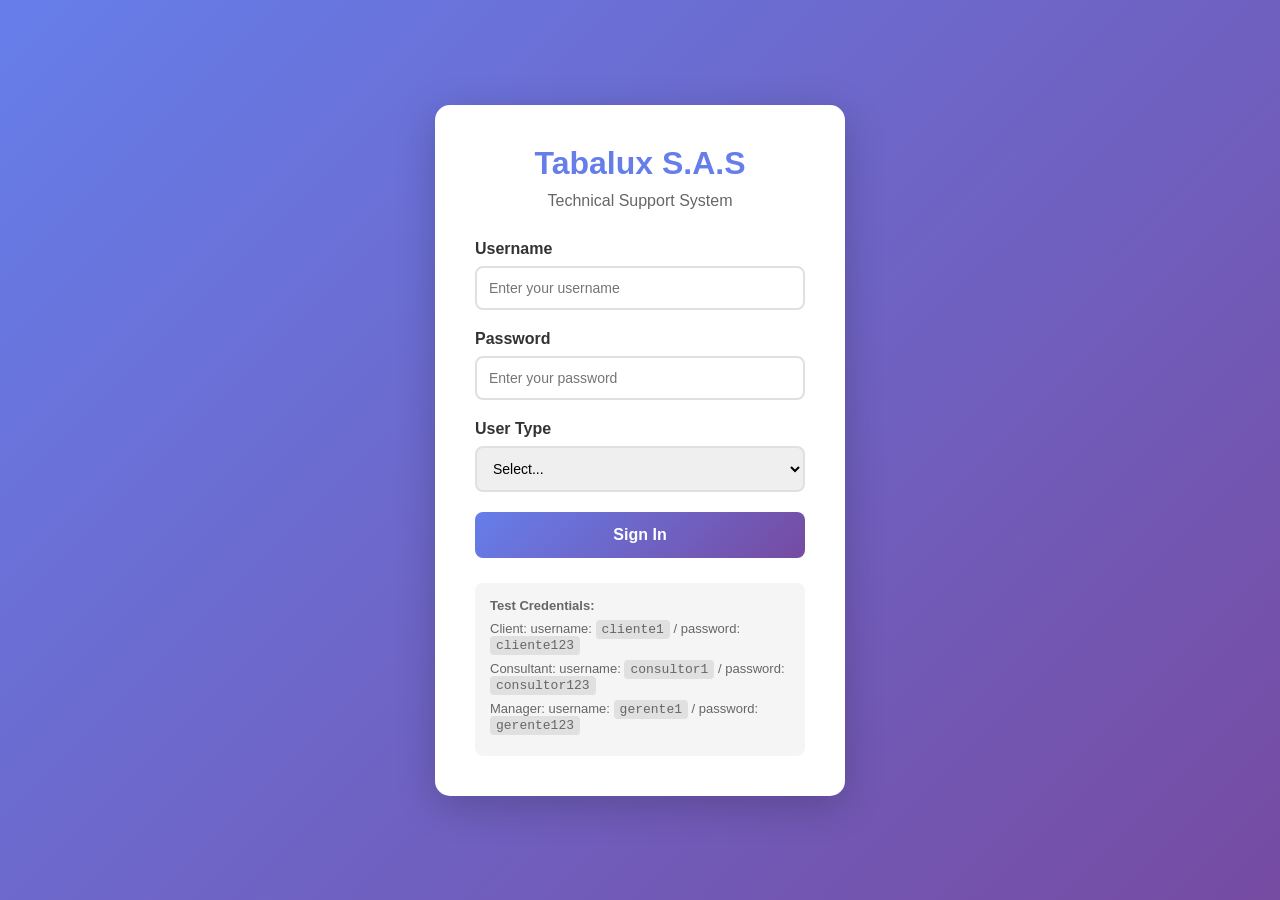
<file: index.html>
<!DOCTYPE html>
<html lang="en">
<head>
    <meta charset="UTF-8">
    <meta name="viewport" content="width=device-width, initial-scale=1.0">
    <title>Tabalux S.A.S - Support System</title>
    <link rel="stylesheet" href="styles.css">
</head>
<body>
    <div class="login-container">
        <div class="login-box">
            <div class="logo">
                <h1>Tabalux S.A.S</h1>
                <p>Technical Support System</p>
            </div>
            
            <form id="loginForm">
                <div class="form-group">
                    <label for="username">Username</label>
                    <input type="text" id="username" name="username" required placeholder="Enter your username">
                </div>
                
                <div class="form-group">
                    <label for="password">Password</label>
                    <input type="password" id="password" name="password" required placeholder="Enter your password">
                </div>
                
                <div class="form-group">
                    <label for="userType">User Type</label>
                    <select id="userType" name="userType" required>
                        <option value="">Select...</option>
                        <option value="cliente">Client</option>
                        <option value="consultor">Consultant</option>
                        <option value="gerente">Manager</option>
                    </select>
                </div>
                
                <button type="submit" class="btn-primary">Sign In</button>
                
                <div class="demo-credentials">
                    <p><strong>Test Credentials:</strong></p>
                    <p>Client: username: <code>cliente1</code> / password: <code>cliente123</code></p>
                    <p>Consultant: username: <code>consultor1</code> / password: <code>consultor123</code></p>
                    <p>Manager: username: <code>gerente1</code> / password: <code>gerente123</code></p>
                </div>
            </form>
        </div>
    </div>
    
    <script src="app.js?v=6"></script>
</body>
</html>
</file>
<file: styles.css>
* {
    margin: 0;
    padding: 0;
    box-sizing: border-box;
}

body {
    font-family: 'Segoe UI', Tahoma, Geneva, Verdana, sans-serif;
    background: linear-gradient(135deg, #667eea 0%, #764ba2 100%);
    min-height: 100vh;
    display: flex;
    justify-content: center;
    align-items: center;
}

body.dashboard-active {
    display: block;
    align-items: initial;
    justify-content: initial;
}

.login-container {
    width: 100%;
    max-width: 450px;
    padding: 20px;
}

.login-box {
    background: white;
    border-radius: 15px;
    box-shadow: 0 10px 40px rgba(0, 0, 0, 0.2);
    padding: 40px;
}

.logo {
    text-align: center;
    margin-bottom: 30px;
}

.logo h1 {
    color: #667eea;
    font-size: 32px;
    margin-bottom: 10px;
}

.logo p {
    color: #666;
    font-size: 16px;
}

.form-group {
    margin-bottom: 20px;
}

.form-group label {
    display: block;
    margin-bottom: 8px;
    color: #333;
    font-weight: 600;
}

.form-group input,
.form-group select {
    width: 100%;
    padding: 12px;
    border: 2px solid #e0e0e0;
    border-radius: 8px;
    font-size: 14px;
    transition: border-color 0.3s;
}

.form-group input:focus,
.form-group select:focus {
    outline: none;
    border-color: #667eea;
}

.btn-primary {
    width: 100%;
    padding: 14px;
    background: linear-gradient(135deg, #667eea 0%, #764ba2 100%);
    color: white;
    border: none;
    border-radius: 8px;
    font-size: 16px;
    font-weight: 600;
    cursor: pointer;
    transition: transform 0.2s;
}

.btn-primary:hover {
    transform: translateY(-2px);
    box-shadow: 0 5px 15px rgba(102, 126, 234, 0.4);
}

.demo-credentials {
    margin-top: 25px;
    padding: 15px;
    background: #f5f5f5;
    border-radius: 8px;
    font-size: 13px;
}

.demo-credentials p {
    margin-bottom: 8px;
    color: #666;
}

.demo-credentials code {
    background: #e0e0e0;
    padding: 2px 6px;
    border-radius: 4px;
    font-family: 'Courier New', monospace;
}

/* Dashboard Styles */
.dashboard {
    display: none;
    min-height: 100vh;
    background: #f5f7fa;
}

.dashboard.active {
    display: block;
}

.navbar {
    background: white;
    padding: 15px 30px;
    box-shadow: 0 2px 10px rgba(0, 0, 0, 0.1);
    display: flex;
    justify-content: space-between;
    align-items: center;
}

.navbar h2 {
    color: #667eea;
}

.user-info {
    display: flex;
    align-items: center;
    gap: 15px;
}

.user-badge {
    background: #667eea;
    color: white;
    padding: 8px 15px;
    border-radius: 20px;
    font-size: 14px;
}

.btn-logout {
    padding: 8px 20px;
    background: #ff4757;
    color: white;
    border: none;
    border-radius: 6px;
    cursor: pointer;
    font-weight: 600;
}

.btn-logout:hover {
    background: #ff3838;
}

.container {
    max-width: 1200px;
    margin: 30px auto;
    padding: 0 20px;
}

.btn-new-ticket {
    padding: 12px 25px;
    background: #667eea;
    color: white;
    border: none;
    border-radius: 8px;
    cursor: pointer;
    font-weight: 600;
    margin-bottom: 20px;
}

.btn-new-ticket:hover {
    background: #5568d3;
}

.tickets-grid {
    display: grid;
    gap: 20px;
}

.ticket-card {
    background: white;
    border-radius: 10px;
    padding: 20px;
    box-shadow: 0 2px 10px rgba(0, 0, 0, 0.1);
}

.ticket-header {
    display: flex;
    justify-content: space-between;
    align-items: center;
    margin-bottom: 15px;
}

.ticket-id {
    font-weight: 600;
    color: #667eea;
}

.ticket-status {
    padding: 6px 12px;
    border-radius: 20px;
    font-size: 12px;
    font-weight: 600;
}

.status-open {
    background: #ffeaa7;
    color: #d63031;
}

.status-in-progress {
    background: #74b9ff;
    color: #0984e3;
}

.status-dependency {
    background: #fab1a0;
    color: #e17055;
}

.status-closed {
    background: #55efc4;
    color: #00b894;
}

.ticket-title {
    font-size: 18px;
    font-weight: 600;
    margin-bottom: 10px;
    color: #2d3436;
}

.ticket-description {
    color: #636e72;
    margin-bottom: 15px;
    line-height: 1.6;
}

.ticket-meta {
    display: flex;
    gap: 20px;
    font-size: 13px;
    color: #95a5a6;
}

.ticket-actions {
    margin-top: 15px;
    display: flex;
    gap: 10px;
}

.btn-view {
    padding: 8px 15px;
    background: #667eea;
    color: white;
    border: none;
    border-radius: 6px;
    cursor: pointer;
    font-size: 14px;
}

.btn-view:hover {
    background: #5568d3;
}

/* Modal */
.modal {
    display: none;
    position: fixed;
    top: 0;
    left: 0;
    width: 100%;
    height: 100%;
    background: rgba(0, 0, 0, 0.5);
    z-index: 1000;
}

.modal.active {
    display: flex;
    justify-content: center;
    align-items: center;
}

.modal-content {
    background: white;
    border-radius: 15px;
    padding: 30px;
    max-width: 600px;
    width: 90%;
    max-height: 80vh;
    overflow-y: auto;
}

.modal-header {
    display: flex;
    justify-content: space-between;
    align-items: center;
    margin-bottom: 20px;
}

.modal-header h3 {
    color: #2d3436;
}

.btn-close {
    background: none;
    border: none;
    font-size: 24px;
    cursor: pointer;
    color: #636e72;
}

.comments-section {
    margin-top: 20px;
    padding-top: 20px;
    border-top: 2px solid #e0e0e0;
}

.comment {
    background: #f5f7fa;
    padding: 15px;
    border-radius: 8px;
    margin-bottom: 10px;
}

.comment-author {
    font-weight: 600;
    color: #667eea;
    margin-bottom: 5px;
}

.comment-text {
    color: #2d3436;
    line-height: 1.6;
}

.comment-date {
    font-size: 12px;
    color: #95a5a6;
    margin-top: 5px;
}

.add-comment {
    margin-top: 15px;
}

.add-comment textarea {
    width: 100%;
    padding: 12px;
    border: 2px solid #e0e0e0;
    border-radius: 8px;
    resize: vertical;
    min-height: 80px;
    font-family: inherit;
}

.add-comment button {
    margin-top: 10px;
    padding: 10px 20px;
    background: #667eea;
    color: white;
    border: none;
    border-radius: 6px;
    cursor: pointer;
    font-weight: 600;
}

.status-selector {
    margin-top: 15px;
}

.status-selector select {
    width: 100%;
    padding: 10px;
    border: 2px solid #e0e0e0;
    border-radius: 8px;
}

/* Dashboard Navigation Cards */
.dashboard-cards {
    display: grid;
    grid-template-columns: repeat(auto-fit, minmax(300px, 1fr));
    gap: 20px;
    margin-top: 30px;
}

.dashboard-card-link {
    background: white;
    border-radius: 15px;
    padding: 30px;
    box-shadow: 0 5px 15px rgba(0, 0, 0, 0.1);
    text-decoration: none;
    color: inherit;
    transition: all 0.3s ease;
    cursor: pointer;
    border: 2px solid transparent;
}

.dashboard-card-link:hover {
    transform: translateY(-5px);
    box-shadow: 0 10px 25px rgba(0, 0, 0, 0.15);
    border-color: #667eea;
}

.dashboard-card-icon {
    font-size: 3em;
    margin-bottom: 15px;
    display: block;
}

.dashboard-card-title {
    font-size: 1.5em;
    font-weight: 600;
    color: #2d3436;
    margin-bottom: 10px;
}

.dashboard-card-description {
    color: #636e72;
    line-height: 1.6;
}

@media (max-width: 768px) {
    .navbar {
        flex-direction: column;
        gap: 15px;
    }
    
    .user-info {
        flex-direction: column;
    }
    
    .dashboard-cards {
        grid-template-columns: 1fr;
    }
}

/* Made with Bob */
</file>
